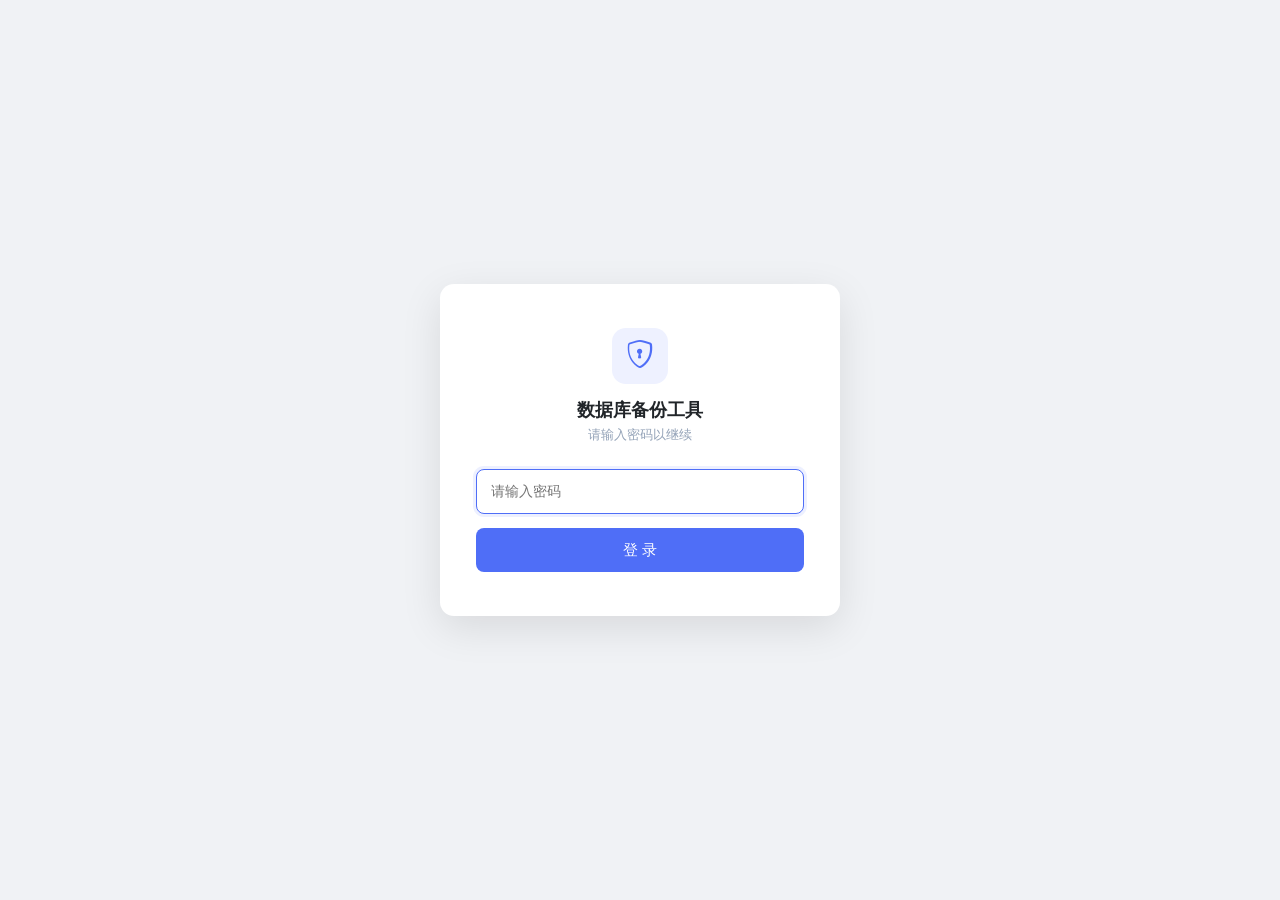
<file: web/templates/login.html>
<!DOCTYPE html>
<html lang="zh-CN">
<head>
    <meta charset="UTF-8">
    <meta name="viewport" content="width=device-width, initial-scale=1.0">
    <title>数据库备份工具 - 登录</title>
    <link href="https://cdn.jsdelivr.net/npm/bootstrap@5.3.2/dist/css/bootstrap.min.css" rel="stylesheet">
    <link href="https://cdn.jsdelivr.net/npm/bootstrap-icons@1.11.3/font/bootstrap-icons.css" rel="stylesheet">
    <style>
        :root { --color-primary: #4f6ef7; --color-bg: #f0f2f5; }
        * { box-sizing: border-box; margin: 0; padding: 0; }
        body { font-family: -apple-system, BlinkMacSystemFont, "Segoe UI", Roboto, "Noto Sans SC", sans-serif; background: var(--color-bg); min-height: 100vh; display: flex; align-items: center; justify-content: center; }
        .login-box { background: #fff; border-radius: 14px; box-shadow: 0 12px 40px rgba(0,0,0,.1); padding: 44px 36px; width: 400px; max-width: 92vw; }
        .login-box .icon-wrap { width: 56px; height: 56px; border-radius: 14px; background: #eef1ff; display: flex; align-items: center; justify-content: center; margin: 0 auto 16px; font-size: 28px; color: var(--color-primary); }
        .login-box h2 { font-size: 18px; font-weight: 600; text-align: center; margin-bottom: 4px; }
        .login-box .sub { text-align: center; color: #94a3b8; font-size: 13px; margin-bottom: 24px; }
        .field { margin-bottom: 14px; }
        .field input { width: 100%; padding: 11px 14px; border: 1.5px solid #e2e8f0; border-radius: 8px; font-size: 14px; outline: none; transition: .2s; }
        .field input:focus { border-color: var(--color-primary); box-shadow: 0 0 0 3px rgba(79,110,247,.1); }
        .btn-login { width: 100%; padding: 11px; background: var(--color-primary); color: #fff; border: none; border-radius: 8px; font-size: 15px; font-weight: 500; cursor: pointer; transition: .2s; }
        .btn-login:hover { background: #3d5ce5; }
        .btn-login:disabled { opacity: .6; cursor: not-allowed; }
        .error-box { background: #fef2f2; border: 1px solid #fecaca; border-radius: 8px; padding: 10px 14px; color: #dc2626; font-size: 13px; text-align: center; margin-top: 12px; display: none; }
        .error-box.show { display: block; animation: shake .4s; }
        @keyframes shake { 0%,100% { transform: translateX(0); } 25% { transform: translateX(-6px); } 50% { transform: translateX(6px); } 75% { transform: translateX(-4px); } }
    </style>
</head>
<body>
    <div class="login-box">
        <div class="icon-wrap"><i class="bi bi-shield-lock"></i></div>
        <h2>数据库备份工具</h2>
        <p class="sub">请输入密码以继续</p>
        <form onsubmit="handleLogin(event)">
            <div class="field">
                <input type="password" id="pwd" placeholder="请输入密码" required autofocus autocomplete="off">
            </div>
            <button type="submit" class="btn-login" id="btn">登 录</button>
            <div class="error-box" id="err"></div>
        </form>
    </div>
    <script>
    async function handleLogin(e) {
        e.preventDefault();
        var btn = document.getElementById('btn');
        var err = document.getElementById('err');
        btn.disabled = true;
        btn.textContent = '登录中...';
        err.classList.remove('show');

        try {
            var res = await fetch('/api/login', {
                method: 'POST',
                headers: { 'Content-Type': 'application/json' },
                body: JSON.stringify({ password: document.getElementById('pwd').value })
            });
            var data = await res.json();
            if (res.ok) {
                window.location.href = '/';
            } else {
                err.textContent = data.error || '登录失败，请重试';
                err.classList.add('show');
                document.getElementById('pwd').value = '';
                document.getElementById('pwd').focus();
            }
        } catch (ex) {
            err.textContent = '网络错误，无法连接到服务器';
            err.classList.add('show');
        } finally {
            btn.disabled = false;
            btn.textContent = '登 录';
        }
    }
    </script>
</body>
</html>
</file>
